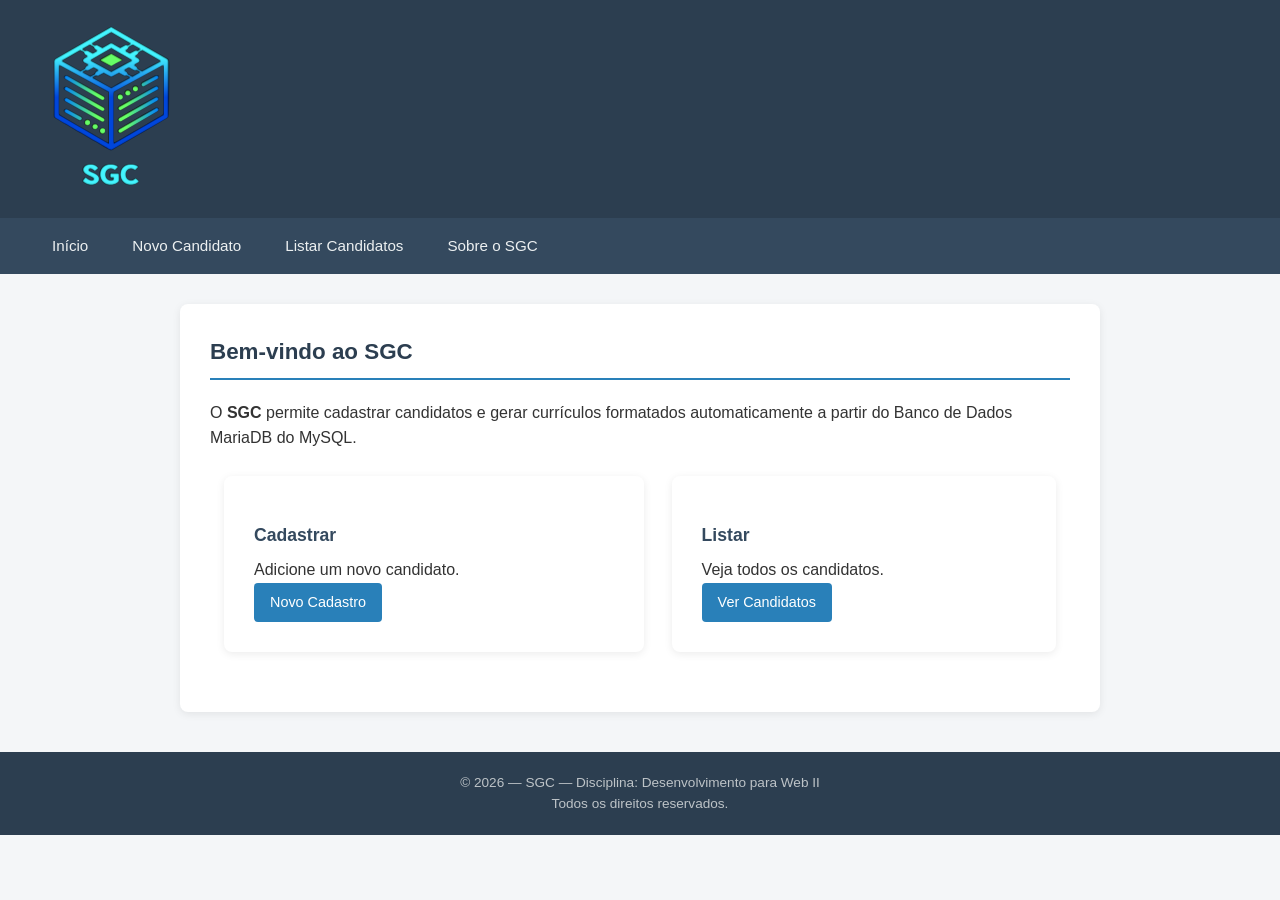
<file: index.html>
<!DOCTYPE html>
<html lang="pt-BR">
<head>
  <meta charset="UTF-8">
  <!-- UTF-8: suporte a acentos e caracteres especiais -->

  <meta name="viewport"
        content="width=device-width, initial-scale=1.0">
  <!-- viewport: página responsiva em mobile -->

  <title>SGC — Sistema Gerador de Currículo</title>

  <!-- Vincula a folha de estilos externa -->
  <link rel="stylesheet" href="style.css">
</head>
<body>

  <!-- CABEÇALHO DO SISTEMA -->
  <header>  

    <a href="index.html"><img src="img-20260603/logo-SGC-2.1.png" alt="Logo do Site" class="logo"></a>

  </header>

  <!-- BARRA DE NAVEGAÇÃO -->
  <!-- Cada link aponta para uma funcionalidade -->
  <nav class='nav-bar'>
    <a href="index.html">Início</a>
    <a href="cadastro.html">Novo Candidato</a>
    <a href="listar_candidatos.php">
      Listar Candidatos
    </a>
    <a href="sobre.html">
      Sobre o SGC
    </a>
  </nav>
    <!-- CONTEÚDO PRINCIPAL -->
  <main>
    <div class="container">
      <h2>Bem-vindo ao SGC</h2>
      <p>O <strong>SGC</strong> permite cadastrar
      candidatos e gerar currículos formatados
      automaticamente a partir do Banco de Dados MariaDB do MySQL.</p>

      <!-- Cards de acesso rápido em tabela -->
      <table style="border:none;">
        <tr>
          <td style="border:none;">
            <div class="container">
              <h3>Cadastrar</h3>
              <p>Adicione um novo candidato.</p>
              <!-- Botão estilizado via CSS -->
              <a href="cadastro.html"
                 class="btn btn-primary">
                Novo Cadastro
              </a>
            </div>
          </td>
          <td style="border:none;">
            <div class="container">
              <h3>Listar</h3>
              <p>Veja todos os candidatos.</p>
              <a href="listar_candidatos.php"
                 class="btn btn-primary">
                Ver Candidatos
              </a>
            </div>
          </td>
        </tr>
      </table>
    </div>
  </main>

<!-- RODAPÉ -->
<footer>
    <!-- Utiliza o script abaixo para buscar o ano atual -->
    <p>&copy; <span id="anoAtual"></span> — SGC — Disciplina: Desenvolvimento para Web II
  </br>
    Todos os direitos reservados.</p>

<script>
    //busca o ano atual com a função Date()
    document.getElementById("anoAtual").innerHTML = new Date().getFullYear();
</script>

</footer>

</body>
</html>
</file>
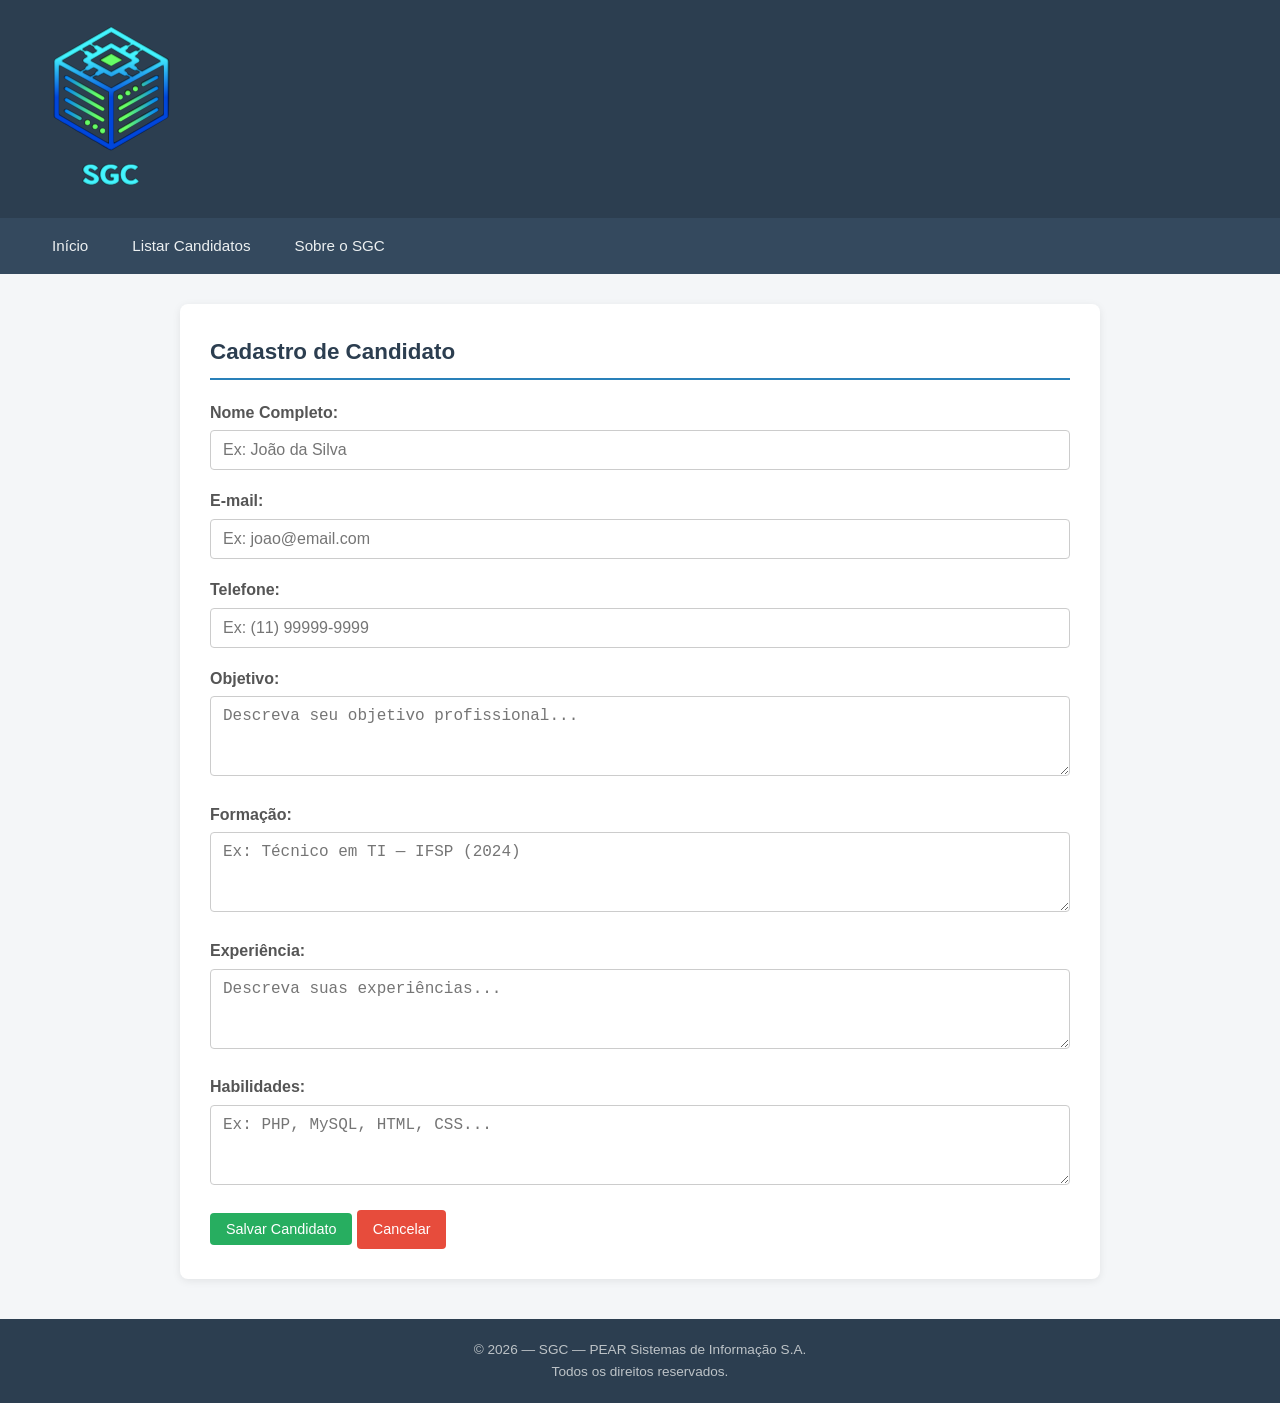
<file: cadastro.html>
<!DOCTYPE html>
<html lang="pt-BR">
<head>
  <meta charset="UTF-8">
  <meta name="viewport"
        content="width=device-width, initial-scale=1.0">
  <title>Cadastro de Candidato — SGC</title>
  <link rel="stylesheet" href="style.css">
</head>
<body>

  <header>
    <a href="index.html"><img src="img-20260603/logo-SGC-2.1.png" alt="Logo do Site" class="logo"></a>
  </header>

  <nav>
    <a href="index.html">Início</a>
    <a href="listar_candidatos.php">Listar Candidatos</a>
    <a href="sobre.html">
      Sobre o SGC
    </a>
  </nav>

  <main>
    <div class="container">
      <h2>Cadastro de Candidato</h2>

      <!--
        action: envia os dados para salvar_candidato.php
        method="post": dados enviados no corpo da requisição
        (mais seguro que GET para dados pessoais)
      -->
      <form action="salvar_candidato.php"
            method="post">
                    <!-- Campo: Nome completo -->
        <div class="form-group">
          <label for="nome">Nome Completo:</label>
          <!-- required: validação nativa do HTML5 -->
          <input type="text" id="nome"
                 name="nome"
                 placeholder="Ex: João da Silva"
                 required>
        </div>

        <!-- Campo: E-mail -->
        <div class="form-group">
          <label for="email">E-mail:</label>
          <!-- type="email": valida formato de e-mail -->
          <input type="email" id="email"
                 name="email"
                 placeholder="Ex: joao@email.com"
                 required>
        </div>

        <!-- Campo: Telefone -->
        <div class="form-group">
          <label for="telefone">Telefone:</label>
          <input type="tel" id="telefone"
                 name="telefone"
                 placeholder="Ex: (11) 99999-9999">
        </div>

        <!-- Campo: Objetivo profissional -->
        <div class="form-group">
          <label for="objetivo">Objetivo:</label>
          <!-- textarea: campo de texto multilinha -->
          <textarea id="objetivo" name="objetivo"
            placeholder="Descreva seu objetivo profissional..."
          ></textarea>
        </div>

        <!-- Campo: Formação acadêmica -->
        <div class="form-group">
          <label for="formacao">Formação:</label>
          <textarea id="formacao" name="formacao"
            placeholder="Ex: Técnico em TI — IFSP (2024)"
          ></textarea>
        </div>

        <!-- Campo: Experiência profissional -->
        <div class="form-group">
          <label for="experiencia">Experiência:</label>
          <textarea id="experiencia"
                    name="experiencia"
            placeholder="Descreva suas experiências..."
          ></textarea>
        </div>

        <!-- Campo: Habilidades -->
        <div class="form-group">
          <label for="habilidades">Habilidades:</label>
          <textarea id="habilidades"
                    name="habilidades"
            placeholder="Ex: PHP, MySQL, HTML, CSS..."
          ></textarea>
        </div>

        <!-- Botões de ação -->
        <button type="submit"
                class="btn btn-success">
          Salvar Candidato
        </button>
        <a href="index.html"
           class="btn btn-danger">
          Cancelar
        </a>

      </form>
    </div>
  </main>

  <!-- RODAPÉ -->
<footer>
    <!-- Utiliza o script abaixo para buscar o ano atual -->
    <p>&copy; <span id="anoAtual"></span> — SGC — PEAR Sistemas de Informação S.A.
  </br>
    Todos os direitos reservados.</p>

<script>
    //busca o ano atual com a função Date()
    document.getElementById("anoAtual").innerHTML = new Date().getFullYear();
</script>

</footer>

</body>
</html>
</file>
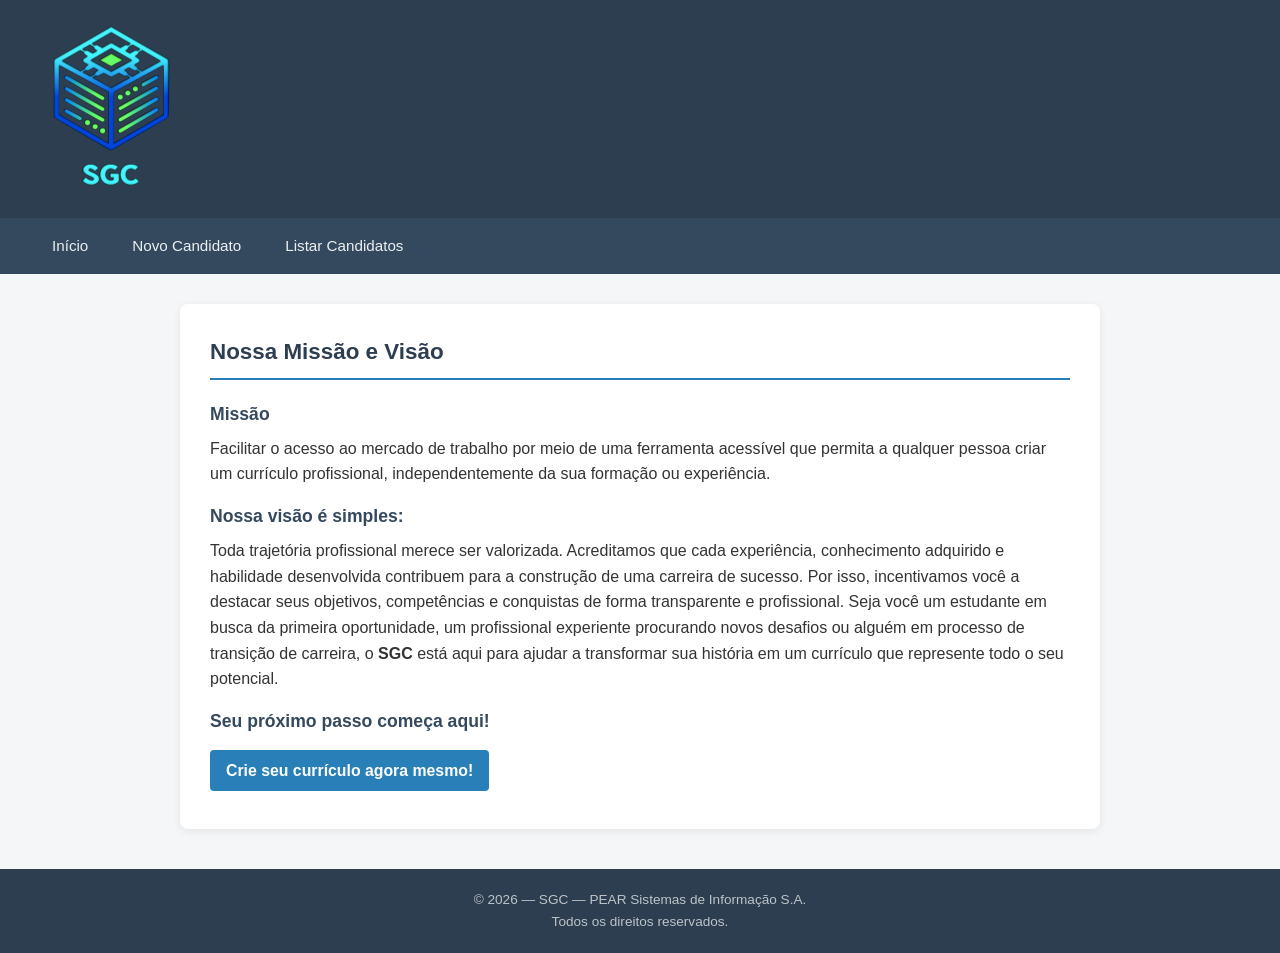
<file: sobre.html>
<!DOCTYPE html>
<html lang="pt-BR">
<head>
  <meta charset="UTF-8">
  <!-- UTF-8: suporte a acentos e caracteres especiais -->

  <meta name="viewport"
        content="width=device-width, initial-scale=1.0">
  <!-- viewport: página responsiva em mobile -->

  <title>SGC — Sistema Gerador de Currículo</title>

  <!-- Vincula a folha de estilos externa -->
  <link rel="stylesheet" href="style.css">
</head>
<body>

  <!-- CABEÇALHO DO SISTEMA -->
  <header>
    <a href="index.html"><img src="img-20260603/logo-SGC-2.1.png" alt="Logo do Site" class="logo"></a>
  </header>

  <!-- BARRA DE NAVEGAÇÃO -->
  <!-- Cada link aponta para uma funcionalidade -->
  <nav>
    <a href="index.html">Início</a>
    <a href="cadastro.html">Novo Candidato</a>
    <a href="listar_candidatos.php">
      Listar Candidatos
    </a>
  </nav>
    <!-- CONTEÚDO PRINCIPAL DA PÁGINA 'SOBRE'-->
  <main>
    <!-- SOBRE O SGC -->
    <div class="container">
      <h2>Nossa Missão e Visão</h2> <h3>Missão</h3> Facilitar o acesso ao mercado de trabalho por meio de uma ferramenta acessível que permita a qualquer pessoa criar um currículo profissional, independentemente da sua formação ou experiência. <h3>Nossa visão é simples:</h3> Toda trajetória profissional merece ser valorizada. Acreditamos que cada experiência, conhecimento adquirido e habilidade desenvolvida contribuem para a construção de uma carreira de sucesso. Por isso, incentivamos você a destacar seus objetivos, competências e conquistas de forma transparente e profissional. Seja você um estudante em busca da primeira oportunidade, um profissional experiente procurando novos desafios ou alguém em processo de transição de carreira, o <strong>SGC</strong> está aqui para ajudar a transformar sua história em um currículo que represente todo o seu potencial. <h3>Seu próximo passo começa aqui!</h3> <h3><a href="cadastro.html" class='btn btn-primary'>Crie seu currículo agora mesmo!</a></h3> </p>

    </div>
  </main>

  <!-- RODAPÉ -->
  <footer>
    <!-- Utiliza o script abaixo para buscar o ano atual -->
    <p>&copy; <span id="anoAtual"></span> — SGC — PEAR Sistemas de Informação S.A.
  </br>
    Todos os direitos reservados.</p>

<script>
    //busca o ano atual com a função Date()
    document.getElementById("anoAtual").innerHTML = new Date().getFullYear();
</script>

  </footer>

</body>
</html>
</file>
<file: style.css>
/* ============================================================
   style.css — Folha de Estilos Global do SGC
   Sistema Gerador de Currículo
   Disciplina: Desenvolvimento para Web II
   ============================================================ */

/* --- Reset básico: remove margens e paddings padrão do navegador --- */
* {
    margin: 0;
    padding: 0;
    box-sizing: border-box; /* inclui borda e padding no tamanho total */
}

/* --- Estilo base do corpo da página --- */
body {
    font-family: Arial, sans-serif; /* fonte legível e universal */
    background-color: #f4f6f8;      /* fundo cinza claro suave */
    color: #333333;                 /* texto escuro para boa legibilidade */
    font-size: 16px;
    line-height: 1.6;               /* espaçamento entre linhas confortável */
}



.menu-navegacao {
    display: flex; /* Organiza os itens lado a lado */
    justify-content: flex-start; /* Alinha todo o conteúdo à esquerda */
    align-items: center; /* Centraliza os itens verticalmente */
    background-color: #333; /* Cor de fundo da barra de navegação */
    padding: 10px 20px;
}

.menu-navegacao .logo {
    width: 120px; /* Defina o tamanho ideal para sua imagem */
    margin-right: auto; /* Empurra os próximos itens (a lista) para a direita */
}

.menu-navegacao ul {
    display: flex;
    list-style: none; /* Remove as bolinhas da lista */
    gap: 20px; /* Espaçamento entre os links */
    margin: 0;
    padding: 0;
}

.menu-navegacao ul li a {
    text-decoration: none;
    color: #fff;
    font-family: Arial, sans-serif;
}


.div-logo {
  float: left;
  width: 50px; /* Ajuste o valor conforme necessário */
  height: auto; /* Mantém a proporção automática */
}




#botao-refresh {
            background-color: #007BFF;
            color: white;
            border: none;
            padding: 12px 24px;
            font-size: 16px;
            border-radius: 5px;
            cursor: pointer;
            transition: background-color 0.3s;
}

#botao-refresh:hover {
            background-color: #0056b3;
}

#estilo-curriculo {
  justify-content: center; /* Centraliza na horizontal */
  align-items: center;    /* Centraliza na vertical */

  margin: 0;
    padding: 0;
    box-sizing: border-box; /* inclui borda e padding no tamanho total */
}

/* --- Cabeçalho principal do sistema --- */
header {
    background-color: #2c3e50;      /* azul escuro institucional */
    color: #ffffff;
    padding: 20px 40px;
    text-align: left;
}

header h1 {
    font-size: 1.8em;
    letter-spacing: 1px;
     text-align: center;
}

.logo img {
    width: 10px; /* Ajuste o valor conforme necessário */
    height: auto; /* Mantém a proporção automática */
    display: flex;
  justify-content: space-between; /* Separa os elementos */
  align-items: right;

}



header p {
    font-size: 0.95em;
    color: #bdc3c7;                 /* subtítulo em cinza claro */
    margin-top: 5px;
}

/* --- Barra de navegação --- */
nav {
    background-color: #34495e;      /* tom ligeiramente mais claro que o header */
    padding: 10px 40px;
    display: flex;
    gap: 20px;                      /* espaço entre os links */
    flex-wrap: wrap;                /* quebra linha em telas pequenas */
}

nav a {
    color: #ecf0f1;
    text-decoration: none;
    font-size: 0.95em;
    padding: 6px 12px;
    border-radius: 4px;
    transition: background 0.2s;    /* animação suave ao passar o mouse */
}

nav a:hover {
    background-color: #2980b9;      /* destaque azul ao passar o mouse */
}

/* --- Área de conteúdo principal --- */
main {
    max-width: 960px;               /* largura máxima para boa leitura */
    margin: 30px auto;              /* centraliza horizontalmente */
    padding: 0 20px;
}

/* --- Caixa de conteúdo (container genérico) --- */
.container {
    background-color: #ffffff;
    border-radius: 8px;
    padding: 30px;
    box-shadow: 0 2px 8px rgba(0,0,0,0.08); /* sombra sutil */
    margin-bottom: 20px;
}

/* --- Títulos de seção --- */
h2 {
    color: #2c3e50;
    border-bottom: 2px solid #2980b9; /* linha azul decorativa */
    padding-bottom: 8px;
    margin-bottom: 20px;
    font-size: 1.4em;
}

h3 {
    color: #34495e;
    margin: 15px 0 8px;
    font-size: 1.1em;
}

/* --- Estilo de tabelas (listagem de candidatos) --- */
table {
    width: 100%;
    border-collapse: collapse;      /* remove espaço entre bordas */
    margin-top: 15px;
}

table thead {
    background-color: #2c3e50;
    color: #ffffff;
}

table th, table td {
    padding: 10px 14px;
    text-align: left;
    border-bottom: 1px solid #dde1e7;
}

table tbody tr:hover {
    background-color: #eaf2fb;      /* destaque ao passar o mouse na linha */
}

/* --- Botões e links de ação --- */
.btn {
    display: inline-block;
    padding: 8px 16px;
    border-radius: 4px;
    text-decoration: none;
    font-size: 0.9em;
    cursor: pointer;
    border: none;
    transition: opacity 0.2s;
}

.cabecalho {
  display: flex;
  justify-content: space-between; /* Separa os elementos */
  align-items: right;
}


/*.botao-link {
    display: inline-block;
    padding: 12px 24px;
    background-color: #007bff;
    color: #ffffff;
    text-decoration: none;
    border-radius: 5px;
    font-family: Arial, sans-serif;
    font-weight: bold;
    transition: background-color 0.3s ease;
  }

  /* Efeito ao passar o mouse */
  .botao-link:hover {
    background-color: #0056b3;
  }

.btn:hover { opacity: 0.85; }

.btn-primary   { background-color: #2980b9; color: #fff; } /* ação principal */
.btn-success   { background-color: #27ae60; color: #fff; } /* salvar/confirmar */
.btn-warning   { background-color: #f39c12; color: #fff; } /* editar */
.btn-danger    { background-color: #e74c3c; color: #fff; } /* excluir */
.btn-secondary { background-color: #95a5a6; color: #fff; } /* voltar/cancelar */

/* --- Formulários --- */
.form-group {
    margin-bottom: 18px;
}

.form-group label {
    display: block;
    font-weight: bold;
    margin-bottom: 5px;
    color: #555;
}

.form-group input[type="text"],
.form-group input[type="email"],
.form-group input[type="tel"],
.form-group textarea,
.form-group select {
    width: 100%;
    padding: 10px 12px;
    border: 1px solid #ccc;
    border-radius: 4px;
    font-size: 1em;
    transition: border-color 0.2s;
}

.form-group input:focus,
.form-group textarea:focus,
.form-group select:focus {
    border-color: #2980b9;          /* borda azul ao focar no campo */
    outline: none;
}

.form-group textarea {
    resize: vertical;               /* permite redimensionar apenas verticalmente */
    min-height: 80px;
}

/* --- Mensagens de feedback (sucesso e erro) --- */
.msg-sucesso {
    background-color: #d5f5e3;
    border-left: 4px solid #27ae60;
    padding: 12px 16px;
    border-radius: 4px;
    color: #1e8449;
    margin-bottom: 20px;
}

.msg-erro {
    background-color: #fadbd8;
    border-left: 4px solid #e74c3c;
    padding: 12px 16px;
    border-radius: 4px;
    color: #922b21;
    margin-bottom: 20px;
}

/* --- Seção do currículo formatado --- */
.curriculo-secao {
    margin-bottom: 25px;
    padding-bottom: 15px;
    border-bottom: 1px dashed #ccc;
}

.curriculo-secao:last-child {
    border-bottom: none;            /* remove linha do último item */
}

/* --- Rodapé --- */
footer {
    text-align: center;
    padding: 20px;
    background-color: #2c3e50;
    color: #bdc3c7;
    font-size: 0.85em;
    margin-top: 40px;
}
</file>
